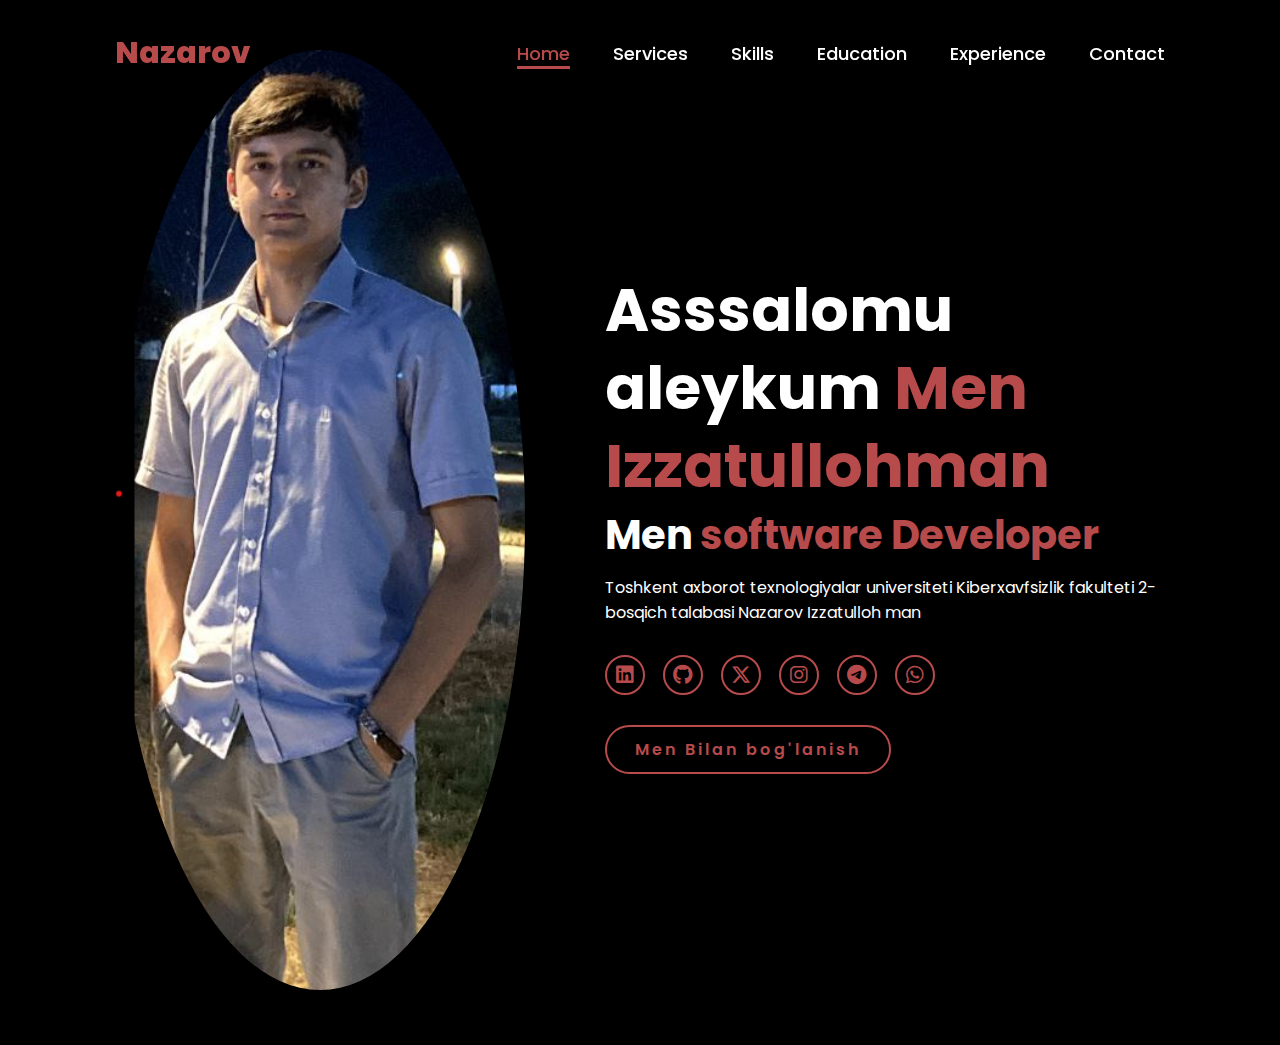
<file: index.html>
<!DOCTYPE html>
<html lang="en">
    
<head>
    <meta charset="UTF-8">
    <meta name="viewport" content="width=device-width, initial-scale=1.0">
    <link rel="stylesheet" href="https://cdnjs.cloudflare.com/ajax/libs/font-awesome/6.5.2/css/all.min.css">
    <link rel="stylesheet" href="style.css">
    <title>Portfolio Website</title>
</head>
<body>
    <header>
        <a href="#" class="logo">Nazarov</a>

        <nav>
            <a href="#" class="active"> Home</a>
            <a href="#" >Services</a>
            <a href="#" >Skills</a>
            <a href="#" >Education</a>
            <a href="#" >Experience</a>
            <a href="#" >Contact</a>
        </nav>
    </header>
    <section class="home">
        <div class="home-img">
            <img src="nazarov.png" alt="">
        </div>
        <div class="home-content">
            <h1>Asssalomu aleykum <span>Men Izzatullohman</span></h1>
            <h3 class="typing-text">Men <span></span></h3>
            <p>Toshkent axborot texnologiyalar universiteti Kiberxavfsizlik fakulteti 2-bosqich talabasi Nazarov Izzatulloh man</p>
            <div class="social-icons">
                <a href="#"><i class="fa-brands fa-linkedin"></i></a>
                <a href="#"><i class="fa-brands fa-github"></i></a>
                <a href="#"><i class="fa-brands fa-x-twitter"></i></a>
                <a href="https://www.instagram.com/nazaroff.cs/"><i class="fa-brands fa-instagram"></i></a>
                <a href="https://t.me/NAZAROFF_I?fbclid=PAZXh0bgNhZW0CMTEAAaZU9_sStXCaoWfhkmWJuDn3qUtoTnbZU2kfGaOWBkTeektBwV2tw9pszsw_aem_eGrM3QL0QrLR8A6BghTJwA"><i class="fa-brands fa-telegram"></i></a>
                <a href="#"><i class="fa-brands fa-whatsapp"></i></a>
            </div>
            <a href="tel:+998889755017" class="btn">Men Bilan bog'lanish </a>
        </div>
    </section>
</body>
</html>
</file>
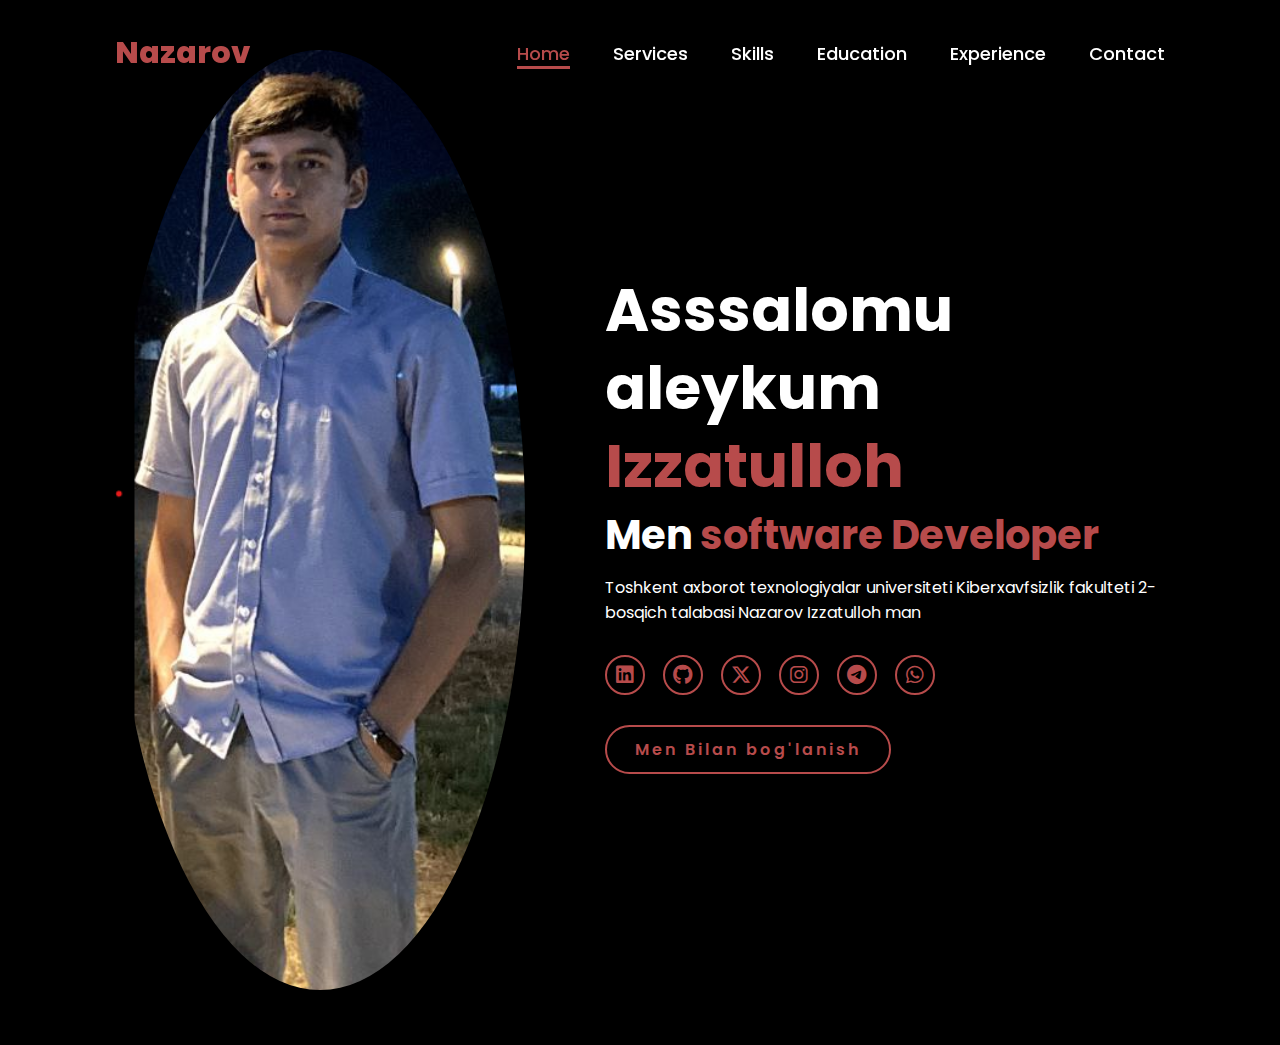
<file: index1.html>
<!DOCTYPE html>
<html lang="en">
    
<head>
    <meta charset="UTF-8">
    <meta name="viewport" content="width=device-width, initial-scale=1.0">
    <link rel="stylesheet" href="https://cdnjs.cloudflare.com/ajax/libs/font-awesome/6.5.2/css/all.min.css">
    <link rel="stylesheet" href="style.css">
    <title>Portfolio Website</title>
</head>
<body>
    <header>
        <a href="#" class="logo">Nazarov</a>

        <nav>
            <a href="#" class="active"> Home</a>
            <a href="#" >Services</a>
            <a href="#" >Skills</a>
            <a href="#" >Education</a>
            <a href="#" >Experience</a>
            <a href="#" >Contact</a>
        </nav>
    </header>
    <section class="home">
        <div class="home-img">
            <img src="nazarov.png" alt="">
        </div>
        <div class="home-content">
            <h1>Asssalomu aleykum <span>Izzatulloh</span></h1>
            <h3 class="typing-text">Men <span></span></h3>
            <p>Toshkent axborot texnologiyalar universiteti Kiberxavfsizlik fakulteti 2-bosqich talabasi Nazarov Izzatulloh man</p>
            <div class="social-icons">
                <a href="#"><i class="fa-brands fa-linkedin"></i></a>
                <a href="#"><i class="fa-brands fa-github"></i></a>
                <a href="#"><i class="fa-brands fa-x-twitter"></i></a>
                <a href="#"><i class="fa-brands fa-instagram"></i></a>
                <a href="#"><i class="fa-brands fa-telegram"></i></a>
                <a href="#"><i class="fa-brands fa-whatsapp"></i></a>
            </div>
            <a href="#" class="btn">Men Bilan bog'lanish </a>
        </div>
    </section>
</body>
</html>
</file>
<file: style.css>
@import url('https://fonts.googleapis.com/css2?family=Poppins:wght@100;200;300;400;500;600&display=swap');

*{
    margin: 0;
    padding: 0;
    box-sizing: border-box;
    text-decoration: none;
    border: none;
    outline: none;
    font-family: 'Poppins', sans-serif;
}

html{
    font-size: 62.5%;
}

body{
    width: 100%;
    height: 100vh;
    overflow-x: hidden;
    background-color: black;
    color: white;
}

header{
    margin-top: 20px;
    position: fixed;
    top: 0;
    left: 0;
    width: 100%;
    padding: 1rem 9%;
    background-color: transparent;
    filter: drop-shadow(10px);
    display: flex;
    justify-content: space-between;
    align-items: center;
    z-index: 100;
}

.logo{
    font-size: 3rem;
    color: #b74b4b;
    font-weight: 800;
    cursor: pointer;
    transition: 0.5s ease;
}

.logo:hover{
    transform: scale(1.1);
}

nav a{
    font-size: 1.8rem;
    color: white;
    margin-left: 4rem;
    font-weight: 500;
    transition: 0.3s ease;
    border-bottom: 3px solid transparent;
}

nav a:hover,
nav a.active{
    color: #b74b4b;
    border-bottom: 3px solid #b74b4b;
}

@media(max-width:995px){
    nav{
        position: absolute;
        display: none;
        top: 0;
        right: 0;
        width: 40%;
        border-left: 3px solid #b74b4b;
        border-bottom: 3px solid #b74b4b;
        border-bottom-left-radius: 2rem;
        padding: 1rem solid;
        background-color: #161616;
        border-top: 0.1rem solid rgba(0,0,0,0.1);
    }

    nav.active{
        display: block;
    }

    nav a{
        display: block;
        font-size: 2rem;
        margin: 3rem 0;
    }

    nav a:hover,
    nav a.active{
        padding: 1rem;
        border-radius: 0.5rem;
        border-bottom: 0.5rem solid #b74b4b;
    }
}

section{
    min-height: 100vh;
    padding: 5rem 9% 5rem;
}

.home{
    display: flex;
    justify-content: center;
    align-items: center;
    gap: 8rem;
    background-color: black;
}


.home .home-content h1{
    font-size: 6rem;
    font-weight: 700;
    line-height: 1.3;
}

span{
    color: #b74b4b;
}

.home-content h3{
    font-size: 4rem;
    margin-bottom: 1rem;
    font-weight: 700;
}

.home-content p{
    font-size: 1.6rem;
}

.home-img{
    border-radius: 50%;
}

.home-img img{
    position: relative;
    width: 32vw;
    border-radius: 50%;
    box-shadow: 0 0 25px solid #b74b4b;
    cursor: pointer;
    transition: 0.2s linear;
}

.home-img img:hover{
    font-size: 1.8rem;
    font-weight: 500;
}

.social-icons a{
    display: inline-flex;
    justify-content: center;
    align-items: center;
    width: 4rem;
    height: 4rem;
    background-color: transparent;
    border: 0.2rem solid #b74b4b;
    font-size: 2rem;
    border-radius: 50%;
    margin: 3rem 1.5rem 3rem 0;
    transition: 0.3s ease;
    color: #b74b4b;
}

.social-icons a:hover{
    color: black;
    transform: scale(1.3) translateY(-5px);
    background-color: #b74b4b;
    box-shadow: 0  0 25px #b74b4b;
}

.btn{
    display: inline-block;
    padding: 1rem 2.8rem;
    background-color: black;
    border-radius: 4rem;
    font-size: 1.6rem;
    color: #b74b4b;
    letter-spacing: 0.3rem;
    font-weight: 600;
    border: 2px solid #b74b4b;
    transition: 0.3s ease;
    cursor: pointer;
}

.btn:hover{
    transform: scale3d(1.03);
    background-color: #b74b4b;
    color: black;
    box-shadow: 0 0 25px #b74b4b;
}

.typing-text{
    font-size: 34px;
    font-weight: 600;
    min-width: 280px;
}

.typing-text span{
    position: relative;
}

.typing-text span::before{
    content: "software Developer";
    color: #b74b4b;
    animation: words 10s infinite;
}

.typing-text span::after{
    content: "";
    background-color: black;
    position: absolute;
    width: calc(100% + 8px);
    height: 100%;
    border-left: 3px solid black;
    right: -8;
    animation: cursor 0.7s infinite;
}

@keyframes cursor{
    to{
        border-left: 3px solid #b74b4b;
    }
}

@keyframes words{
    0%, 20%{
        content: "Web Developer";
    }
    21%, 40%{
        content: "Backend Developer";
    }
    41%, 60%{
        content: "Web Dizayner";
    }
    
    81%, 100%{
        content: "Kiberxavsizlik Mutaxasisi";
    }
}

@media (max-width: 1000px){
    .home{
        gap: 4rem;
    }
}

@media(max-width:995px){
    .home{
        flex-direction: column;
        margin: 10px;
    }
    
    .home .home-content{
        width: 100;
    }

    .home .home-content h1{
    {
        font-size: 26px           
    }
    .home .home-content h3{
        font-size: 2.5rem;
    }

    .home-content h1{
        font-size: 5rem;
    }

    .home-img img{
        width: 70vw;
        margin-top: 4rem;
    }
}
</file>
